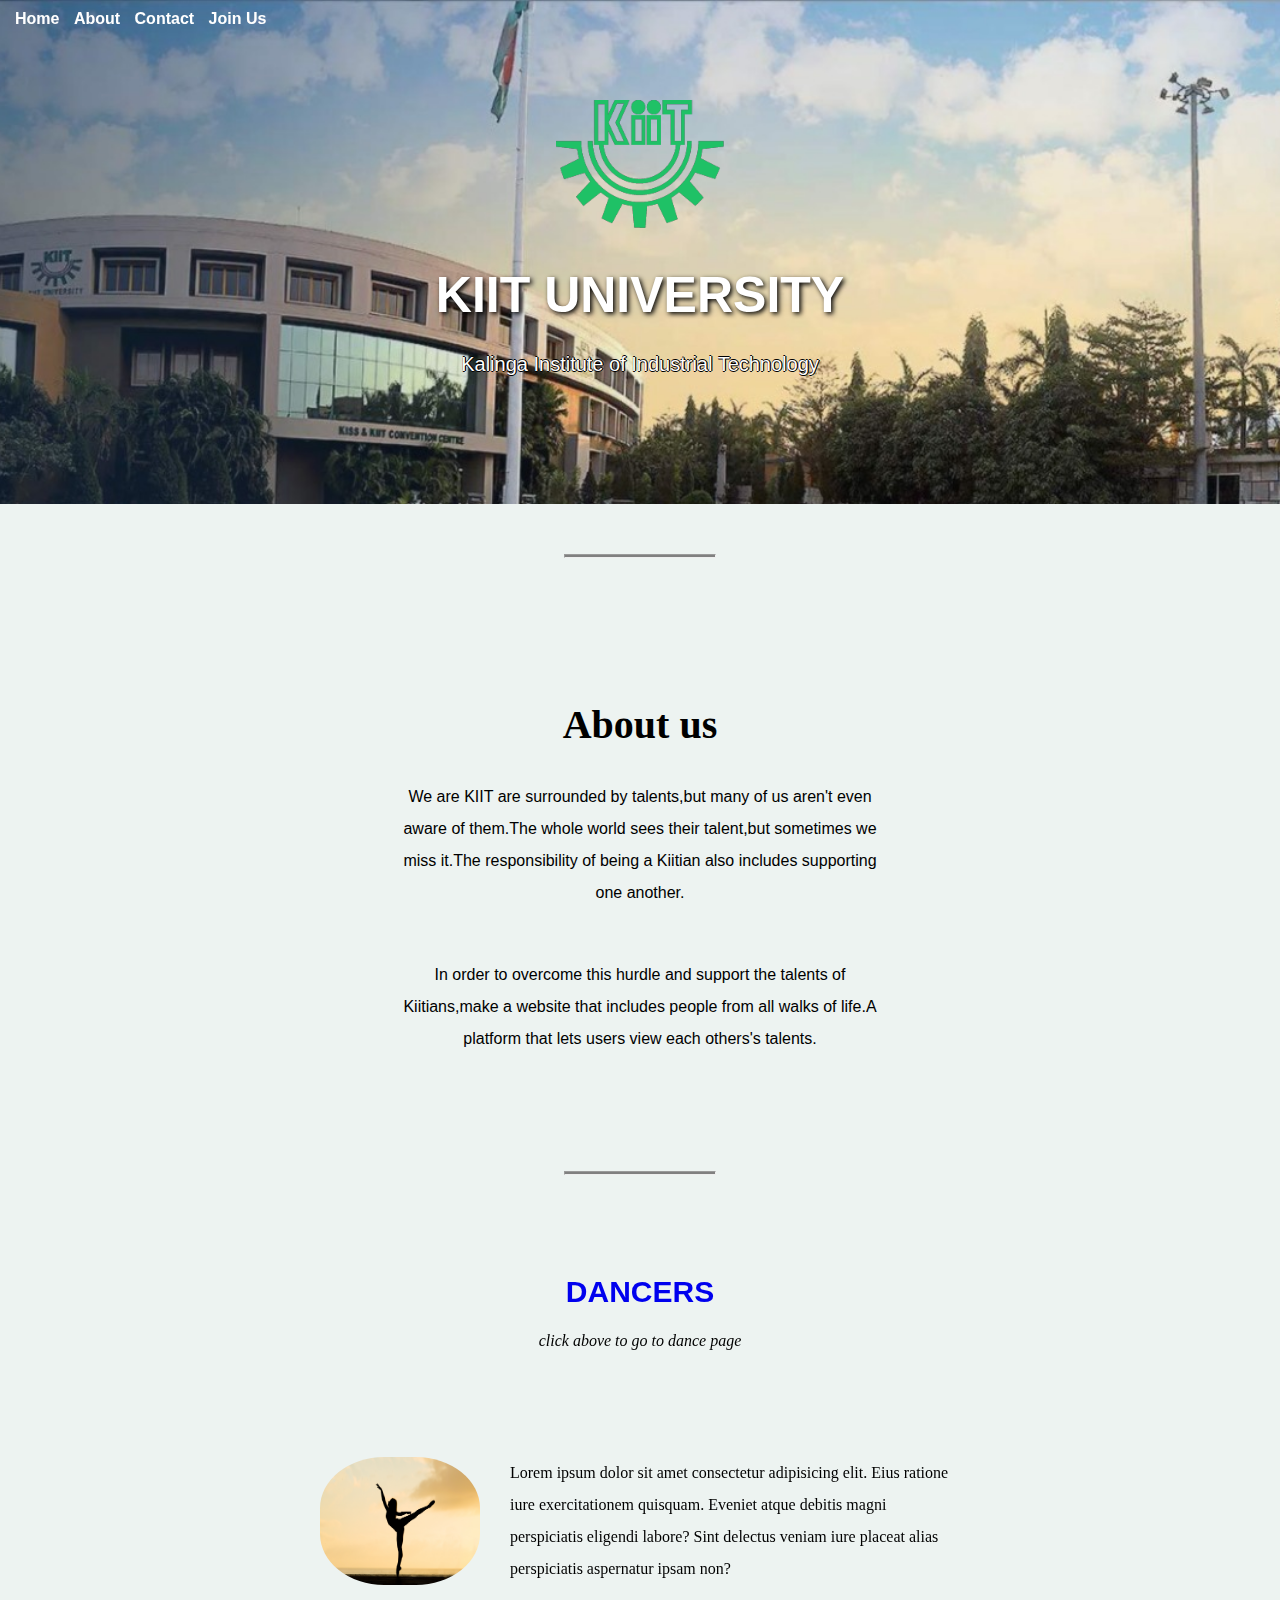
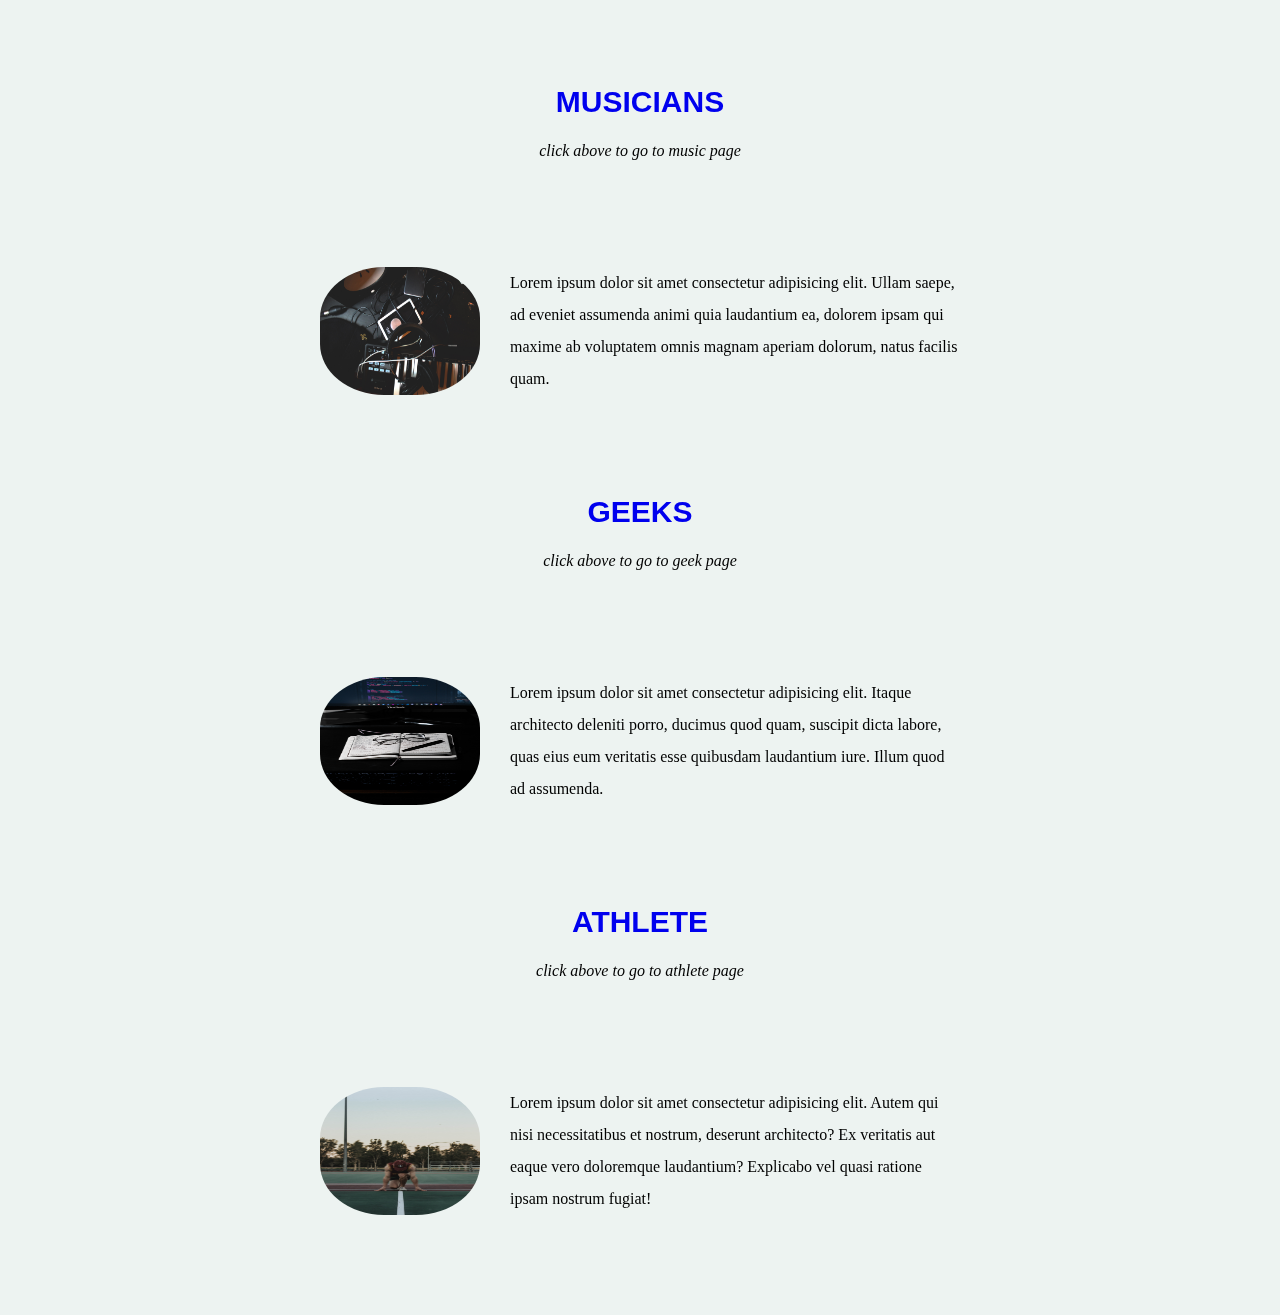
<file: index.html>
<!DOCTYPE html>
<html lang="en">
  <head>
    <meta charset="UTF-8" />
    <meta http-equiv="X-UA-Compatible" content="IE=edge" />
    <meta name="viewport" content="width=device-width, initial-scale=1.0" />
    <link rel="stylesheet" href="style.css" />
    <title>Talent Search</title>
  </head>

  <body>
    <div class="first">
      <nav>
        <ul>
          <li>
            <a href="#" class="a1"> Home </a>
          </li>
          <li>
            <a href="#" class="a2"> About </a>
          </li>
          <li>
            <a href="#" class="a3"> Contact </a>
          </li>

          <li>
            <a href="#" class="a4"> Join Us </a>
          </li>
        </ul>
      </nav>
      <div class="first-container">
        <img src="kiit-logo.png" alt="kiit logo" />
        <h1 class="first-h"><strong>KIIT UNIVERSITY</strong></h1>
        <p class="p-first-container">
          Kalinga Institute of Industrial Technology
        </p>
      </div>
    </div>
    <hr />
    <div class="about">
      <h2><strong>About us</strong></h2>
      <p class="p-about">
        We are KIIT are surrounded by talents,but many of us aren't even aware
        of them.The whole world sees their talent,but sometimes we miss it.The
        responsibility of being a Kiitian also includes supporting one another.
      </p>

      <br />
      <p class="p-about">
        In order to overcome this hurdle and support the talents of
        Kiitians,make a website that includes people from all walks of life.A
        platform that lets users view each others's talents.
      </p>
    </div>
    <hr />
    <div class="list">
      <a href="dance.html"  class="anchor"target="_blank">DANCERS</a>
      <p><i>click above to go to dance page</i></p>
      <div class="dance">
        <img src="dance1.jpg" class="dance1" alt="">
        
        <p>
          Lorem ipsum dolor sit amet consectetur adipisicing elit. Eius ratione
          iure exercitationem quisquam. Eveniet atque debitis magni perspiciatis
          eligendi labore? Sint delectus veniam iure placeat alias perspiciatis
          aspernatur ipsam non?
        </p>
      </div>
      <a href="music.html" class="anchor" target="_blank">MUSICIANS</a>
      <p><i>click above to go to music page</i></p>
      <div class="dance">
        <img src="music1.jpg" class="dance1" alt="">
        <p>
          Lorem ipsum dolor sit amet consectetur adipisicing elit. Ullam saepe,
          ad eveniet assumenda animi quia laudantium ea, dolorem ipsam qui
          maxime ab voluptatem omnis magnam aperiam dolorum, natus facilis quam.
        </p>
      </div>
      <a href="geek.html"  class="anchor"target="_blank">GEEKS</a>
      <p><i>click above to go to geek page</i></p>
      <div class="dance">
        <img src="coder.jpg" class="dance1" alt="">
        <p>
          Lorem ipsum dolor sit amet consectetur adipisicing elit. Itaque
          architecto deleniti porro, ducimus quod quam, suscipit dicta labore,
          quas eius eum veritatis esse quibusdam laudantium iure. Illum quod ad
          assumenda.
        </p>
      </div>
      <a href="athlete.html" class="anchor" target="_blank">ATHLETE</a>
      <p><i>click above to go to athlete page</i></p>
      <div class="dance">
        <img src="athlete1.jpg" class="dance1" alt="">
        <p>
          Lorem ipsum dolor sit amet consectetur adipisicing elit. Autem qui
          nisi necessitatibus et nostrum, deserunt architecto? Ex veritatis aut
          eaque vero doloremque laudantium? Explicabo vel quasi ratione ipsam
          nostrum fugiat!
          <br />
        </p>
      </div>
    </div>
  </body>
</html>
</file>
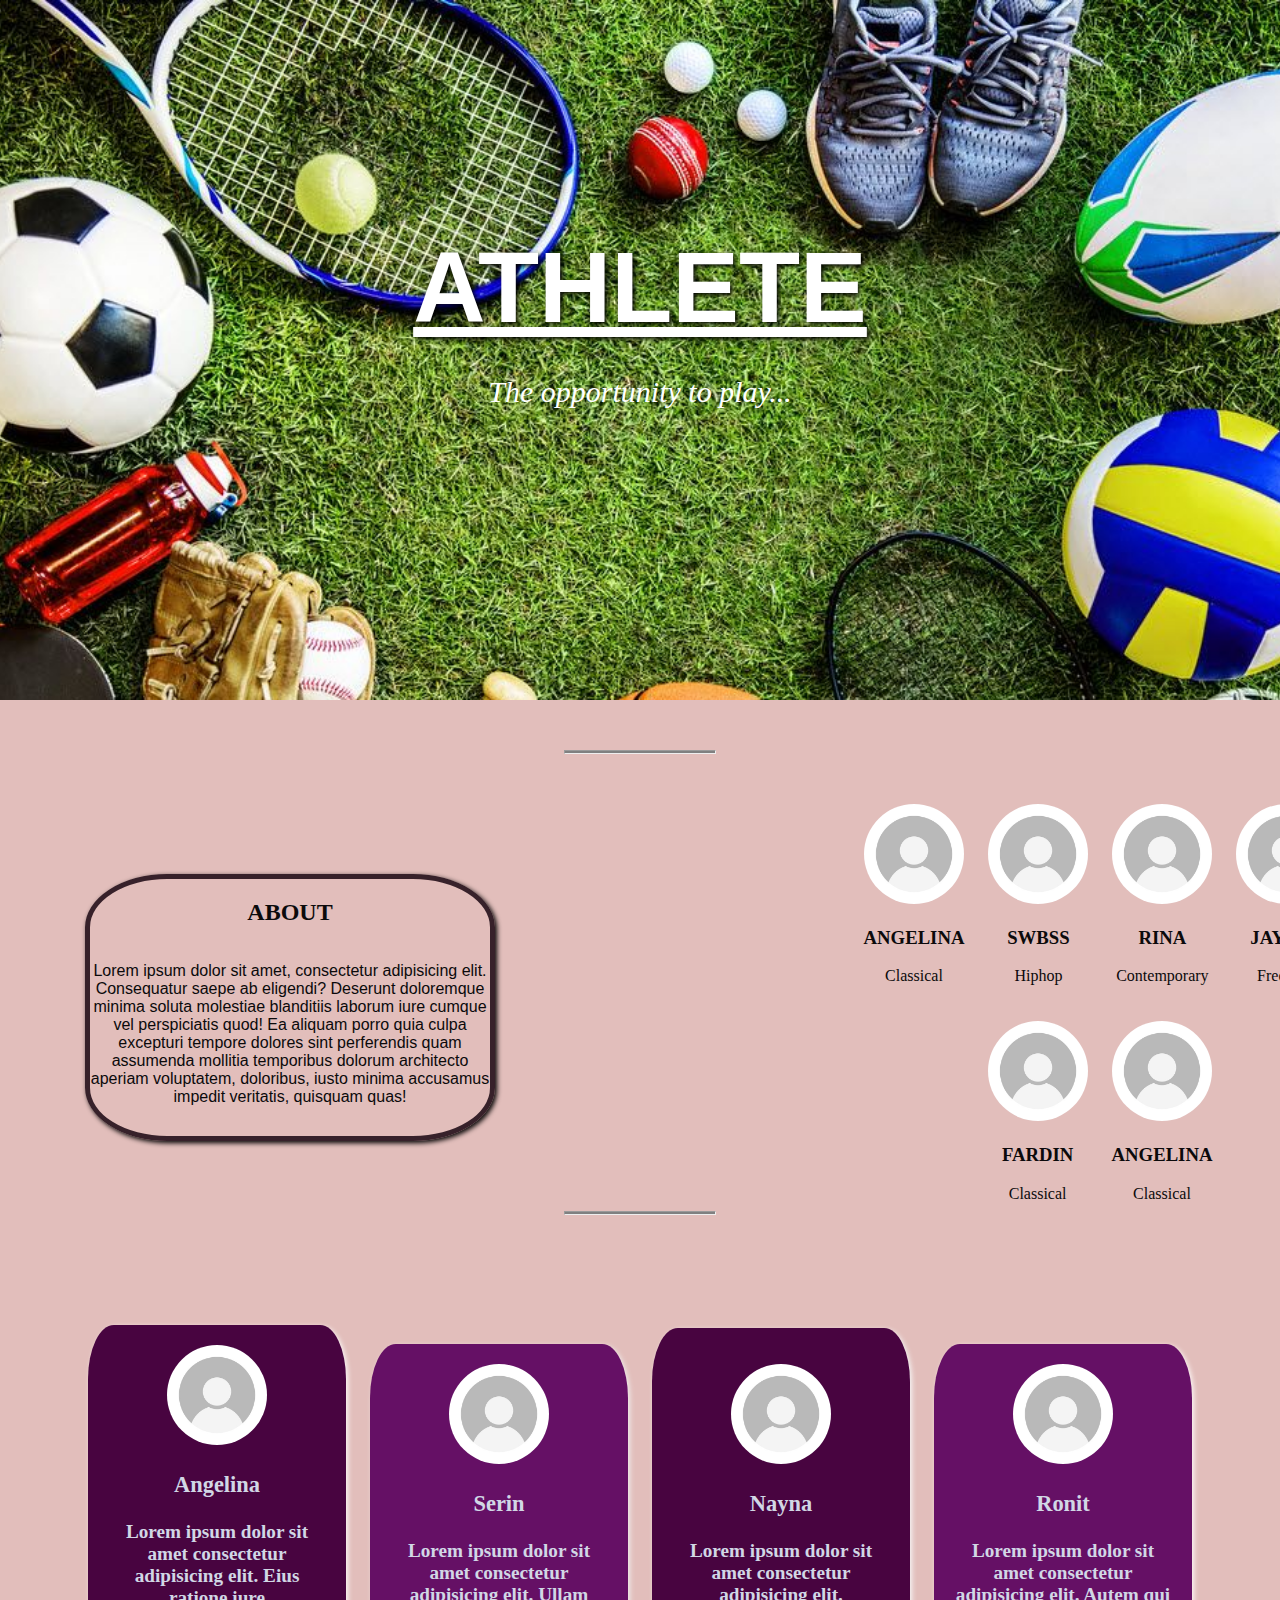
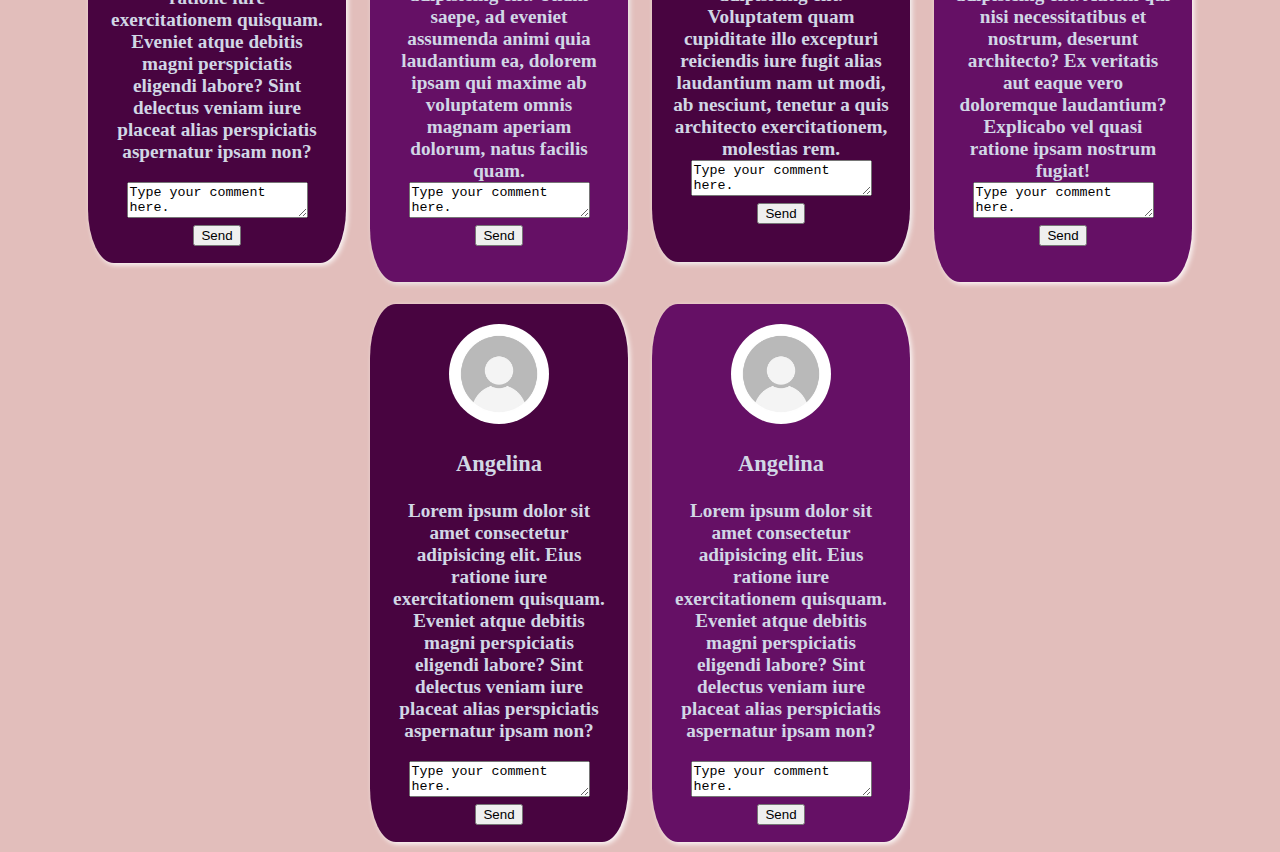
<file: athlete.html>
<!DOCTYPE html>
<html lang="en">
  <head>
    <meta charset="UTF-8" />
    <meta http-equiv="X-UA-Compatible" content="IE=edge" />
    <meta name="viewport" content="width=device-width, initial-scale=1.0" />
    <link rel="stylesheet" href="athelete.css" />
  </head>
  <body>
    <div class="dance">
      <h1>ATHLETE</h1>
      <p class="dance-p">The opportunity to play...</p>
    </div>
    <hr>
    <div class="second-container">
      <div class="about">
        <h2>ABOUT</h2>
        <p class="about-p">
          Lorem ipsum dolor sit amet, consectetur adipisicing elit. Consequatur
          saepe ab eligendi? Deserunt doloremque minima soluta molestiae
          blanditiis laborum iure cumque vel perspiciatis quod! Ea aliquam porro
          quia culpa excepturi tempore dolores sint perferendis quam assumenda
          mollitia temporibus dolorum architecto aperiam voluptatem, doloribus,
          iusto minima accusamus impedit veritatis, quisquam quas!
        </p>
        </div>
        
        <div class="people">
            <div class="pe1">
                <img src="profile.jpg" alt="">
                <h3>ANGELINA</h3> 
                <p>Classical</p>  
            </div>
            <div class="pe2">
                <img src="profile.jpg" alt="">
                <h3>SWBSS</h3> 
                <p>Hiphop</p>  
            </div>
            <div class="pe3">
                <img src="profile.jpg" alt="">
                <h3>RINA</h3> 
                <p>Contemporary</p>  
            </div>
            <div class="pe4">
                <img src="profile.jpg" alt="">
                <h3>JAYESH</h3> 
                <p>Freestyle</p>  
            </div>
            <div class="pe5">
                <img src="profile.jpg" alt="">
                <h3>FARDIN</h3> 
                <p>Classical</p>  
            </div>
            <div class="pe6">
                <img src="profile.jpg" alt="">
                <h3>ANGELINA</h3> 
                <p>Classical</p>  
            </div>
            
        </div>
      
    </div>
    <hr>
    <div class="list">
        <div class="p1">
          <img src="profile.jpg" alt="">
          <h3>Angelina</h3>
          <p>
            Lorem ipsum dolor sit amet consectetur adipisicing elit. Eius ratione
            iure exercitationem quisquam. Eveniet atque debitis magni perspiciatis
            eligendi labore? Sint delectus veniam iure placeat alias perspiciatis
            aspernatur ipsam non?
          </p>
          <form action="/form/submit" method="POST">
            <textarea class="comment">Type your comment here.</textarea>
            <br>
            <input type="submit" name="submit" value="Send">
        </div>
        
          <div class="p2">
            <img src="profile.jpg" alt="">
            <h3>Serin</h3>
          <p>
            Lorem ipsum dolor sit amet consectetur adipisicing elit. Ullam saepe,
            ad eveniet assumenda animi quia laudantium ea, dolorem ipsam qui
            maxime ab voluptatem omnis magnam aperiam dolorum, natus facilis quam.
            <form action="/form/submit" method="POST">
                <textarea class="comment">Type your comment here.</textarea>
                <br>
                <input type="submit" name="submit" value="Send">
          </p>
        </div>
        <div class="p3">
            <img src="profile.jpg" alt="">
            <h3>Nayna</h3>
          <p>
            Lorem ipsum dolor sit amet consectetur adipisicing elit. Voluptatem
            quam cupiditate illo excepturi reiciendis iure fugit alias laudantium
            nam ut modi, ab nesciunt, tenetur a quis architecto exercitationem,
            molestias rem.
            <form action="/form/submit" method="POST">
                <textarea class="comment">Type your comment here.</textarea>
                <br>
                <input type="submit" name="submit" value="Send">
          </p>
        </div>
        <div class="p4">
            <img src="profile.jpg" alt="">
            <h3>Ronit</h3>
          <p>
            Lorem ipsum dolor sit amet consectetur adipisicing elit. Autem qui
            nisi necessitatibus et nostrum, deserunt architecto? Ex veritatis aut
            eaque vero doloremque laudantium? Explicabo vel quasi ratione ipsam
            nostrum fugiat!
            <form action="/form/submit" method="POST">
                <textarea class="comment">Type your comment here.</textarea>
                <br>
                <input type="submit" name="submit" value="Send">
          </p>
        </div>
        <div class="p5">
            <img src="profile.jpg" alt="">
            <h3>Angelina</h3>
            <p>
              Lorem ipsum dolor sit amet consectetur adipisicing elit. Eius ratione
              iure exercitationem quisquam. Eveniet atque debitis magni perspiciatis
              eligendi labore? Sint delectus veniam iure placeat alias perspiciatis
              aspernatur ipsam non?
            </p>
            <form action="/form/submit" method="POST">
              <textarea class="comment">Type your comment here.</textarea>
              <br>
              <input type="submit" name="submit" value="Send">
          </div>
          <div class="p6">
            <img src="profile.jpg" alt="">
            <h3>Angelina</h3>
            <p>
              Lorem ipsum dolor sit amet consectetur adipisicing elit. Eius ratione
              iure exercitationem quisquam. Eveniet atque debitis magni perspiciatis
              eligendi labore? Sint delectus veniam iure placeat alias perspiciatis
              aspernatur ipsam non?
            </p>
            <form action="/form/submit" method="POST">
              <textarea class="comment">Type your comment here.</textarea>
              <br>
              <input type="submit" name="submit" value="Send">
          </div>
      </div>
  </body>
</html>
</file>
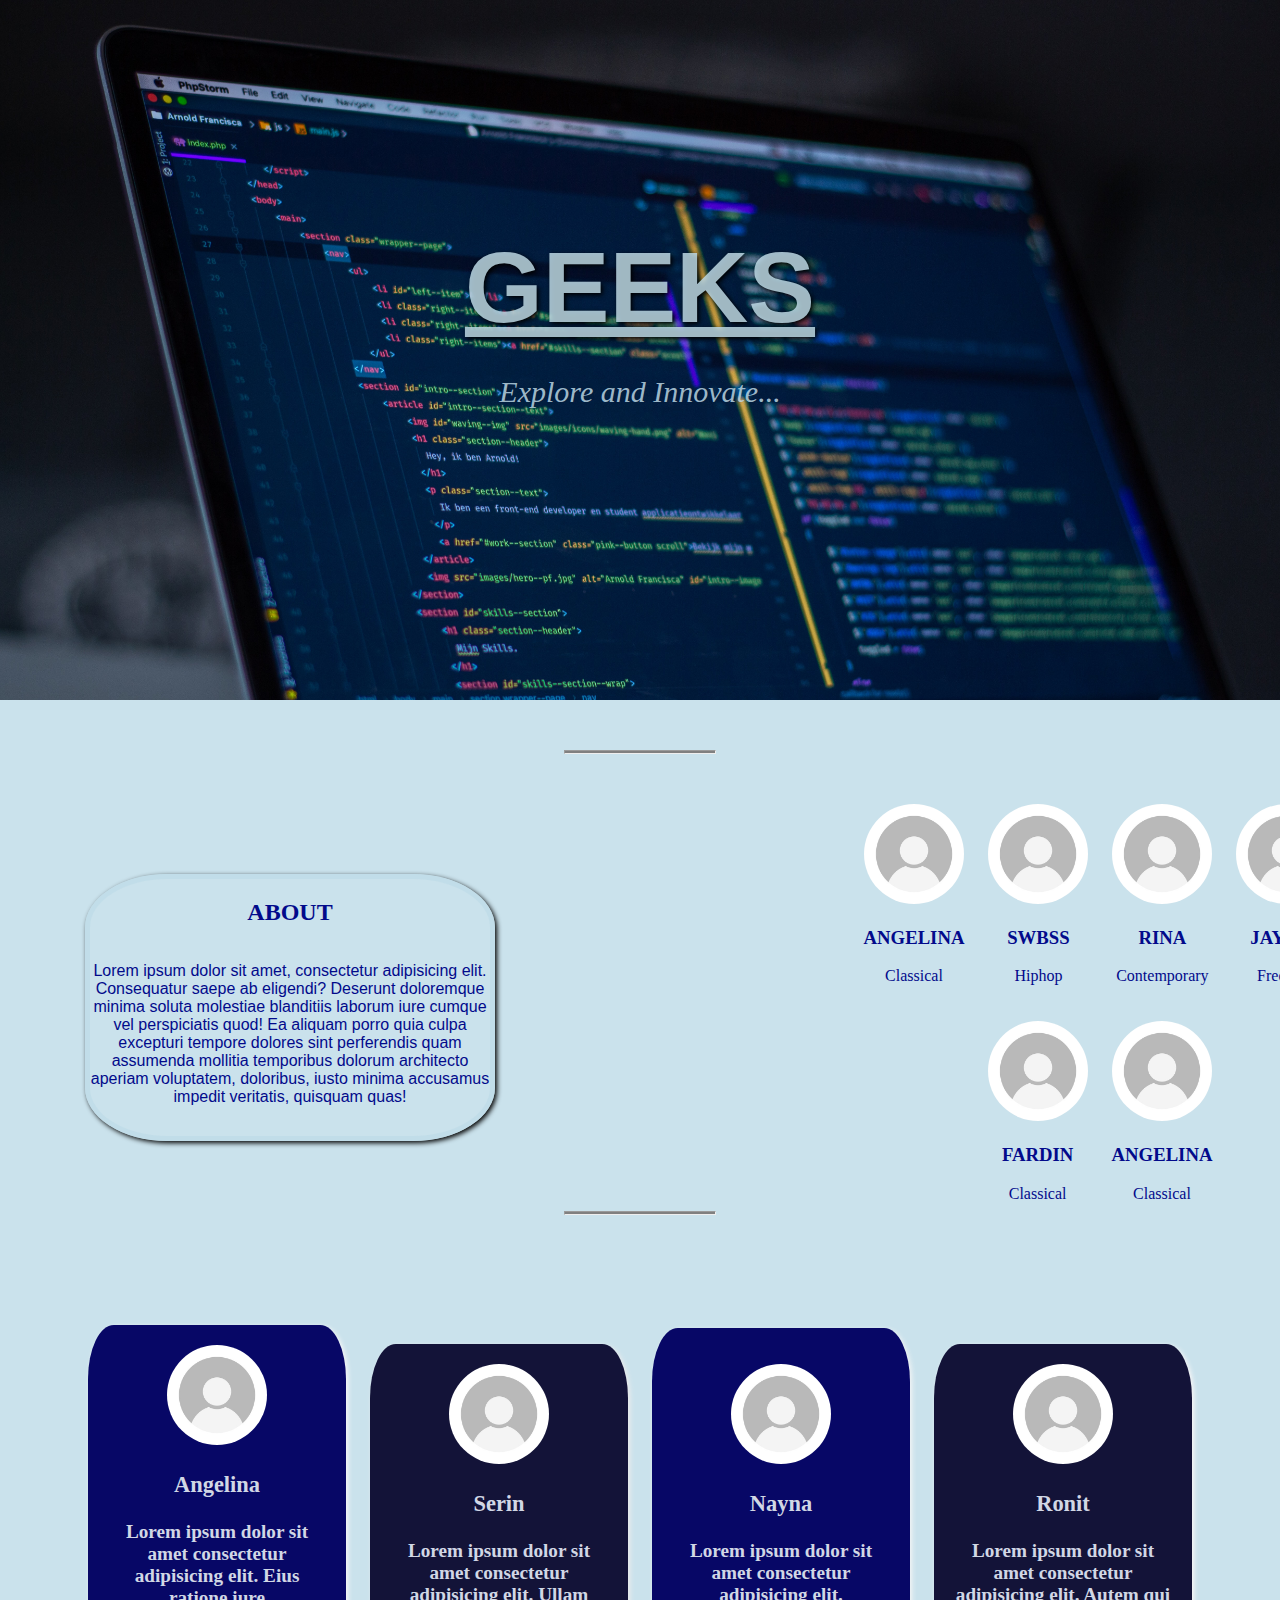
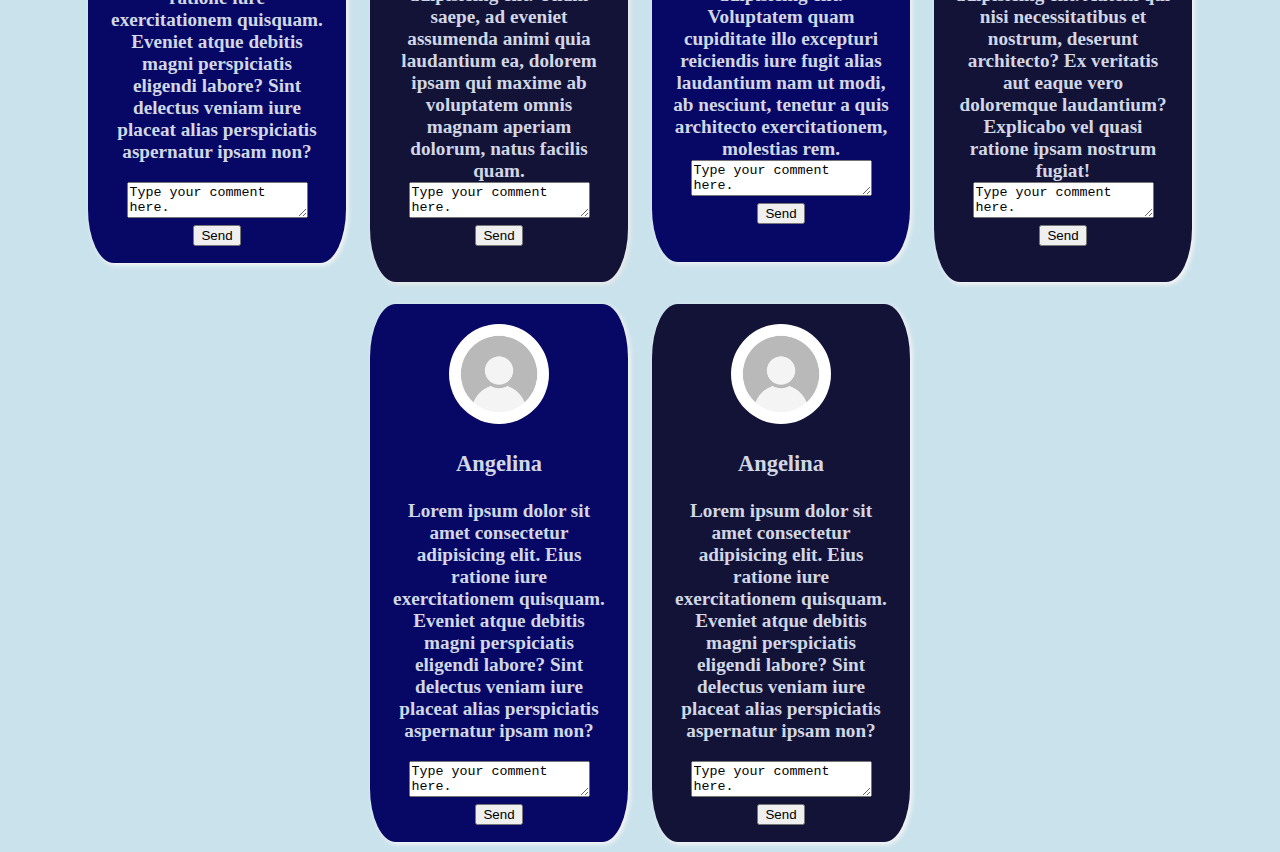
<file: geek.html>
<!DOCTYPE html>
<html lang="en">
  <head>
    <meta charset="UTF-8" />
    <meta http-equiv="X-UA-Compatible" content="IE=edge" />
    <meta name="viewport" content="width=device-width, initial-scale=1.0" />
    <link rel="stylesheet" href="geek.css" />
  </head>
  <body>
    <div class="dance">
      <h1>GEEKS</h1>
      <p class="dance-p">Explore and Innovate...</p>
    </div>
    <hr>
    <div class="second-container">
      <div class="about">
        <h2>ABOUT</h2>
        <p class="about-p">
          Lorem ipsum dolor sit amet, consectetur adipisicing elit. Consequatur
          saepe ab eligendi? Deserunt doloremque minima soluta molestiae
          blanditiis laborum iure cumque vel perspiciatis quod! Ea aliquam porro
          quia culpa excepturi tempore dolores sint perferendis quam assumenda
          mollitia temporibus dolorum architecto aperiam voluptatem, doloribus,
          iusto minima accusamus impedit veritatis, quisquam quas!
        </p>
        </div>
        
        <div class="people">
            <div class="pe1">
                <img src="profile.jpg" alt="">
                <h3>ANGELINA</h3> 
                <p>Classical</p>  
            </div>
            <div class="pe2">
                <img src="profile.jpg" alt="">
                <h3>SWBSS</h3> 
                <p>Hiphop</p>  
            </div>
            <div class="pe3">
                <img src="profile.jpg" alt="">
                <h3>RINA</h3> 
                <p>Contemporary</p>  
            </div>
            <div class="pe4">
                <img src="profile.jpg" alt="">
                <h3>JAYESH</h3> 
                <p>Freestyle</p>  
            </div>
            <div class="pe5">
                <img src="profile.jpg" alt="">
                <h3>FARDIN</h3> 
                <p>Classical</p>  
            </div>
            <div class="pe6">
                <img src="profile.jpg" alt="">
                <h3>ANGELINA</h3> 
                <p>Classical</p>  
            </div>
            
        </div>
      <hr>
    </div>
    <div class="list">
        <div class="p1">
          <img src="profile.jpg" alt="">
          <h3>Angelina</h3>
          <p>
            Lorem ipsum dolor sit amet consectetur adipisicing elit. Eius ratione
            iure exercitationem quisquam. Eveniet atque debitis magni perspiciatis
            eligendi labore? Sint delectus veniam iure placeat alias perspiciatis
            aspernatur ipsam non?
          </p>
          <form action="/form/submit" method="POST">
            <textarea class="comment">Type your comment here.</textarea>
            <br>
            <input type="submit" name="submit" value="Send">
        </div>
        
          <div class="p2">
            <img src="profile.jpg" alt="">
            <h3>Serin</h3>
          <p>
            Lorem ipsum dolor sit amet consectetur adipisicing elit. Ullam saepe,
            ad eveniet assumenda animi quia laudantium ea, dolorem ipsam qui
            maxime ab voluptatem omnis magnam aperiam dolorum, natus facilis quam.
            <form action="/form/submit" method="POST">
                <textarea class="comment">Type your comment here.</textarea>
                <br>
                <input type="submit" name="submit" value="Send">
          </p>
        </div>
        <div class="p3">
            <img src="profile.jpg" alt="">
            <h3>Nayna</h3>
          <p>
            Lorem ipsum dolor sit amet consectetur adipisicing elit. Voluptatem
            quam cupiditate illo excepturi reiciendis iure fugit alias laudantium
            nam ut modi, ab nesciunt, tenetur a quis architecto exercitationem,
            molestias rem.
            <form action="/form/submit" method="POST">
                <textarea class="comment">Type your comment here.</textarea>
                <br>
                <input type="submit" name="submit" value="Send">
          </p>
        </div>
        <div class="p4">
            <img src="profile.jpg" alt="">
            <h3>Ronit</h3>
          <p>
            Lorem ipsum dolor sit amet consectetur adipisicing elit. Autem qui
            nisi necessitatibus et nostrum, deserunt architecto? Ex veritatis aut
            eaque vero doloremque laudantium? Explicabo vel quasi ratione ipsam
            nostrum fugiat!
            <form action="/form/submit" method="POST">
                <textarea class="comment">Type your comment here.</textarea>
                <br>
                <input type="submit" name="submit" value="Send">
          </p>
        </div>
        <div class="p5">
            <img src="profile.jpg" alt="">
            <h3>Angelina</h3>
            <p>
              Lorem ipsum dolor sit amet consectetur adipisicing elit. Eius ratione
              iure exercitationem quisquam. Eveniet atque debitis magni perspiciatis
              eligendi labore? Sint delectus veniam iure placeat alias perspiciatis
              aspernatur ipsam non?
            </p>
            <form action="/form/submit" method="POST">
              <textarea class="comment">Type your comment here.</textarea>
              <br>
              <input type="submit" name="submit" value="Send">
          </div>
          <div class="p6">
            <img src="profile.jpg" alt="">
            <h3>Angelina</h3>
            <p>
              Lorem ipsum dolor sit amet consectetur adipisicing elit. Eius ratione
              iure exercitationem quisquam. Eveniet atque debitis magni perspiciatis
              eligendi labore? Sint delectus veniam iure placeat alias perspiciatis
              aspernatur ipsam non?
            </p>
            <form action="/form/submit" method="POST">
              <textarea class="comment">Type your comment here.</textarea>
              <br>
              <input type="submit" name="submit" value="Send">
          </div>
      </div>
  </body>
</html>
</file>
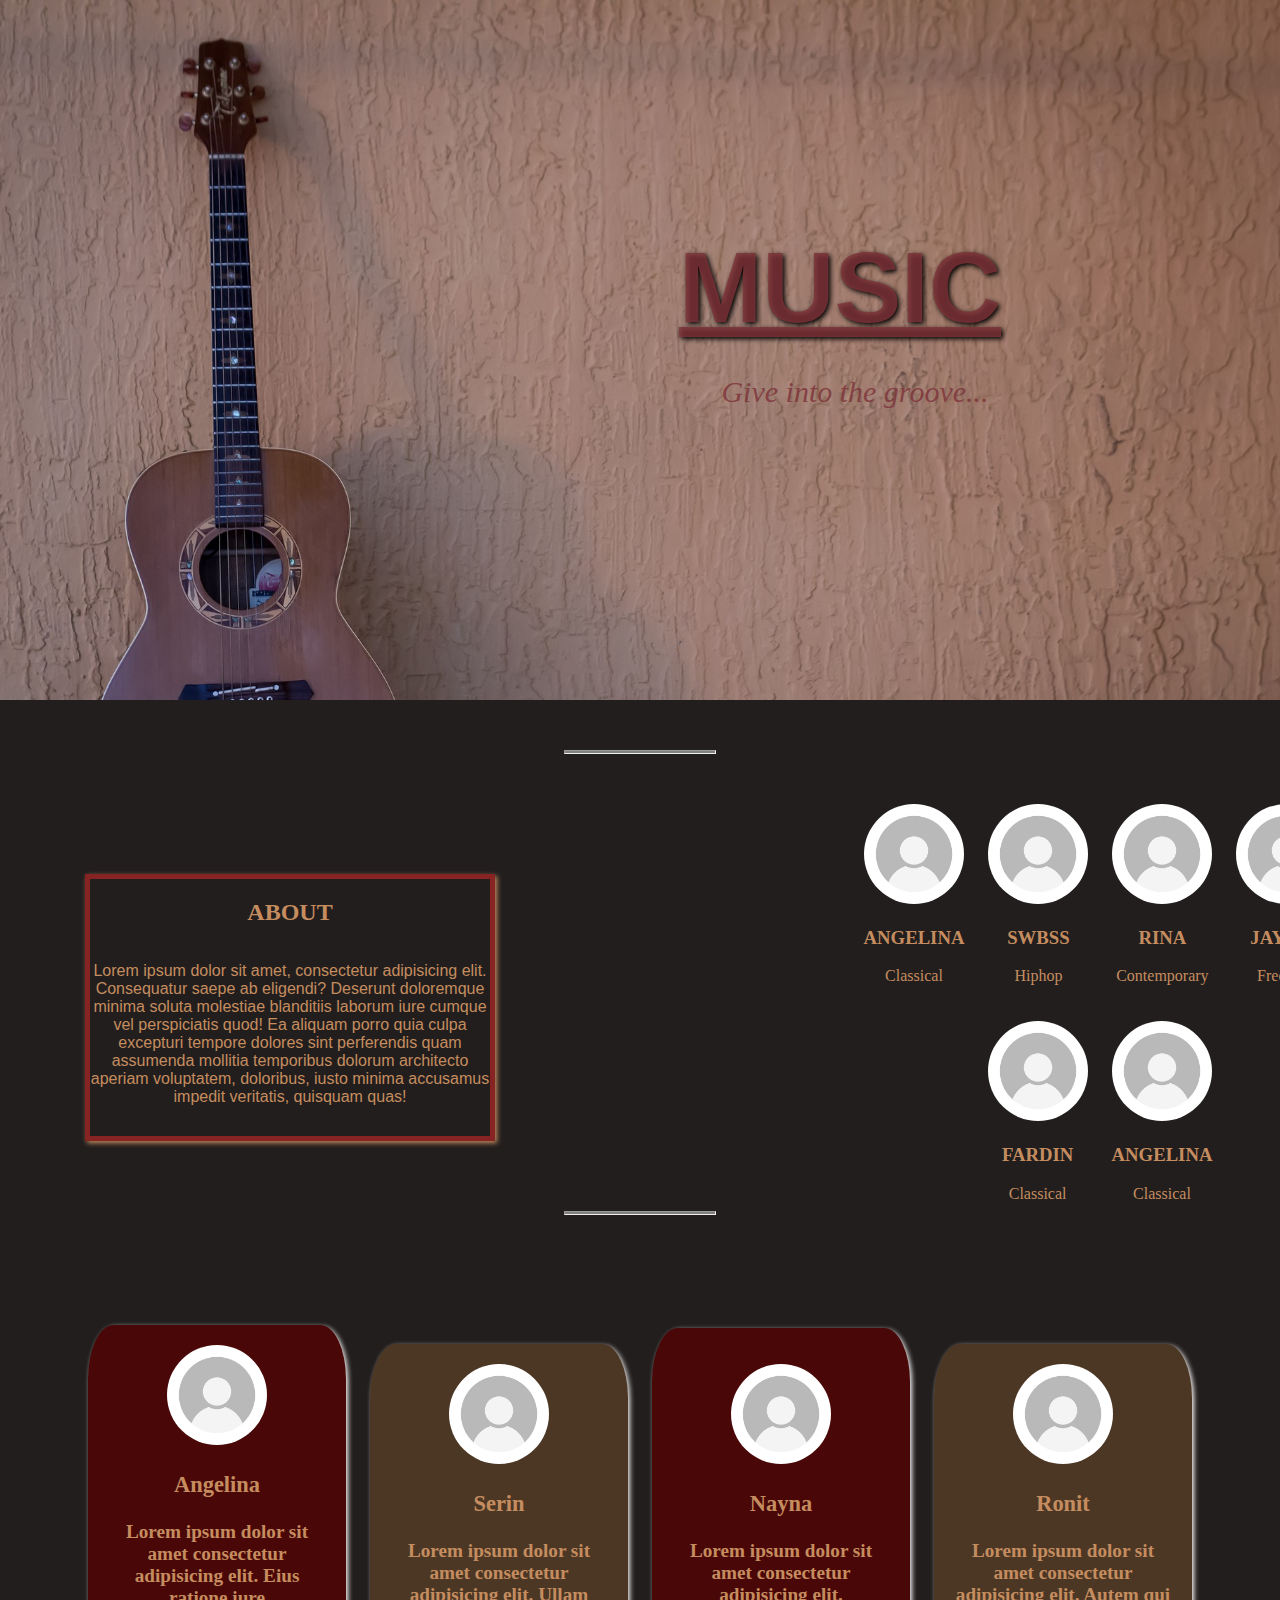
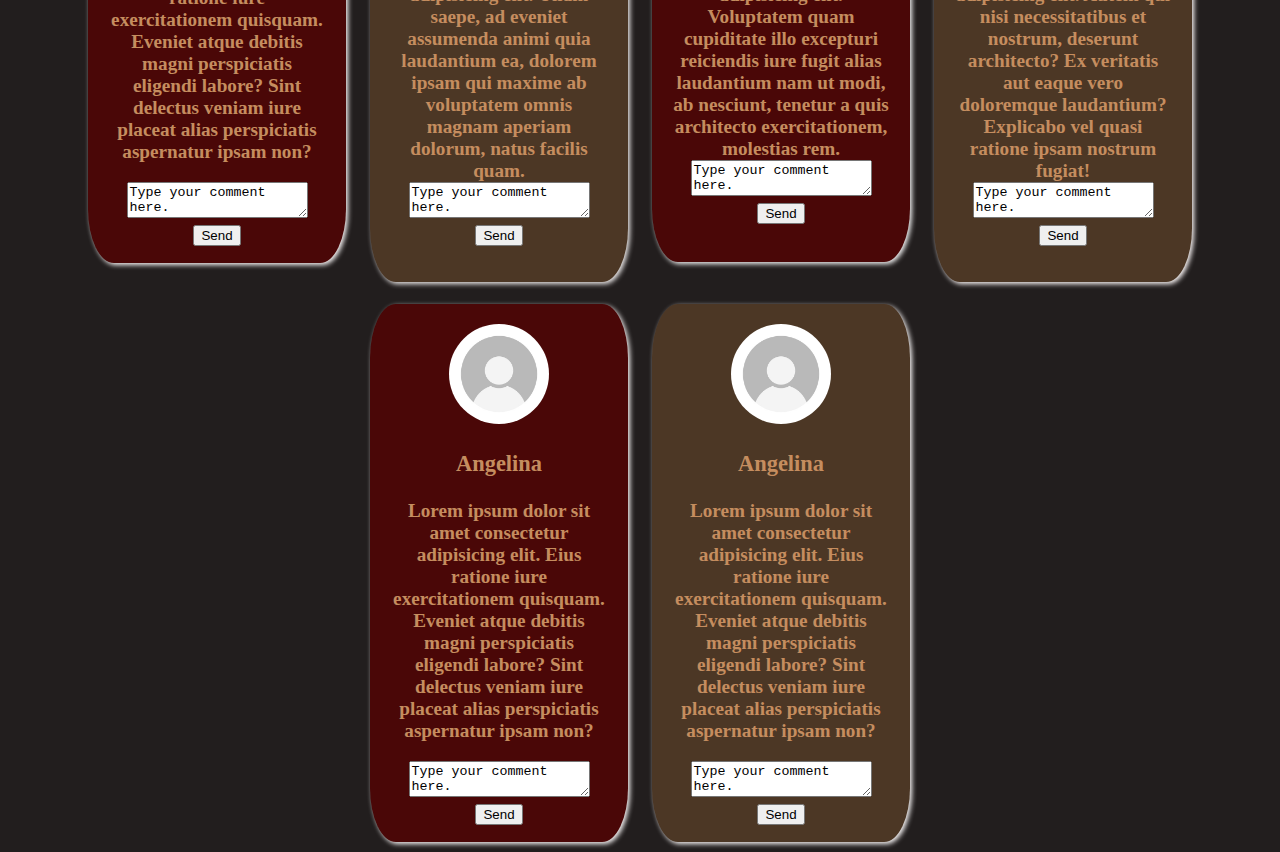
<file: music.html>
<!DOCTYPE html>
<html lang="en">
  <head>
    <meta charset="UTF-8" />
    <meta http-equiv="X-UA-Compatible" content="IE=edge" />
    <meta name="viewport" content="width=device-width, initial-scale=1.0" />
    <link rel="stylesheet" href="music.css" />
  </head>
  <body>
    <div class="dance">
      <h1>MUSIC</h1>
      <p class="dance-p">Give into the groove...</p>
    </div>
    <hr>
    <div class="second-container">
      <div class="about">
        <h2>ABOUT</h2>
        <p class="about-p">
          Lorem ipsum dolor sit amet, consectetur adipisicing elit. Consequatur
          saepe ab eligendi? Deserunt doloremque minima soluta molestiae
          blanditiis laborum iure cumque vel perspiciatis quod! Ea aliquam porro
          quia culpa excepturi tempore dolores sint perferendis quam assumenda
          mollitia temporibus dolorum architecto aperiam voluptatem, doloribus,
          iusto minima accusamus impedit veritatis, quisquam quas!
        </p>
        </div>
        
        <div class="people">
            <div class="pe1">
                <img src="profile.jpg" alt="">
                <h3>ANGELINA</h3> 
                <p>Classical</p>  
            </div>
            <div class="pe2">
                <img src="profile.jpg" alt="">
                <h3>SWBSS</h3> 
                <p>Hiphop</p>  
            </div>
            <div class="pe3">
                <img src="profile.jpg" alt="">
                <h3>RINA</h3> 
                <p>Contemporary</p>  
            </div>
            <div class="pe4">
                <img src="profile.jpg" alt="">
                <h3>JAYESH</h3> 
                <p>Freestyle</p>  
            </div>
            <div class="pe5">
                <img src="profile.jpg" alt="">
                <h3>FARDIN</h3> 
                <p>Classical</p>  
            </div>
            <div class="pe6">
                <img src="profile.jpg" alt="">
                <h3>ANGELINA</h3> 
                <p>Classical</p>  
            </div>
            
        </div>
        <hr>
      
    </div>
    <div class="list">
        <div class="p1">
          <img src="profile.jpg" alt="">
          <h3>Angelina</h3>
          <p>
            Lorem ipsum dolor sit amet consectetur adipisicing elit. Eius ratione
            iure exercitationem quisquam. Eveniet atque debitis magni perspiciatis
            eligendi labore? Sint delectus veniam iure placeat alias perspiciatis
            aspernatur ipsam non?
          </p>
          <form action="/form/submit" method="POST">
            <textarea class="comment">Type your comment here.</textarea>
            <br>
            <input type="submit" name="submit" value="Send">
        </div>
        
          <div class="p2">
            <img src="profile.jpg" alt="">
            <h3>Serin</h3>
          <p>
            Lorem ipsum dolor sit amet consectetur adipisicing elit. Ullam saepe,
            ad eveniet assumenda animi quia laudantium ea, dolorem ipsam qui
            maxime ab voluptatem omnis magnam aperiam dolorum, natus facilis quam.
            <form action="/form/submit" method="POST">
                <textarea class="comment">Type your comment here.</textarea>
                <br>
                <input type="submit" name="submit" value="Send">
          </p>
        </div>
        <div class="p3">
            <img src="profile.jpg" alt="">
            <h3>Nayna</h3>
          <p>
            Lorem ipsum dolor sit amet consectetur adipisicing elit. Voluptatem
            quam cupiditate illo excepturi reiciendis iure fugit alias laudantium
            nam ut modi, ab nesciunt, tenetur a quis architecto exercitationem,
            molestias rem.
            <form action="/form/submit" method="POST">
                <textarea class="comment">Type your comment here.</textarea>
                <br>
                <input type="submit" name="submit" value="Send">
          </p>
        </div>
        <div class="p4">
            <img src="profile.jpg" alt="">
            <h3>Ronit</h3>
          <p>
            Lorem ipsum dolor sit amet consectetur adipisicing elit. Autem qui
            nisi necessitatibus et nostrum, deserunt architecto? Ex veritatis aut
            eaque vero doloremque laudantium? Explicabo vel quasi ratione ipsam
            nostrum fugiat!
            <form action="/form/submit" method="POST">
                <textarea class="comment">Type your comment here.</textarea>
                <br>
                <input type="submit" name="submit" value="Send">
          </p>
        </div>
        <div class="p5">
            <img src="profile.jpg" alt="">
            <h3>Angelina</h3>
            <p>
              Lorem ipsum dolor sit amet consectetur adipisicing elit. Eius ratione
              iure exercitationem quisquam. Eveniet atque debitis magni perspiciatis
              eligendi labore? Sint delectus veniam iure placeat alias perspiciatis
              aspernatur ipsam non?
            </p>
            <form action="/form/submit" method="POST">
              <textarea class="comment">Type your comment here.</textarea>
              <br>
              <input type="submit" name="submit" value="Send">
          </div>
          <div class="p6">
            <img src="profile.jpg" alt="">
            <h3>Angelina</h3>
            <p>
              Lorem ipsum dolor sit amet consectetur adipisicing elit. Eius ratione
              iure exercitationem quisquam. Eveniet atque debitis magni perspiciatis
              eligendi labore? Sint delectus veniam iure placeat alias perspiciatis
              aspernatur ipsam non?
            </p>
            <form action="/form/submit" method="POST">
              <textarea class="comment">Type your comment here.</textarea>
              <br>
              <input type="submit" name="submit" value="Send">
          </div>
      </div>
  </body>
</html>
</file>
<file: style.css>
body{
    text-align: center;
    position: absolute;
    margin: 0px;
    background-color: rgb(237 243 241);
}
.first{
    background: url("profile2.jpg") no-repeat center center;
    background-size: cover;
    
    
}
.first-container{
    padding: 100px 100px;
    color:white;
}
img{
   height: 128px;
   width: 168px;
    
}
h1{
    font-family: sans-serif;
    font-size: 50px;
    text-shadow: 2px 2px 5px black; 
    font-weight: bolder;
    margin-bottom: 5px;
}
.about{
    display:inline-block;
    margin-top: 10px;
    margin-bottom: 50px;
   
    
}
.p-about{
     padding-left: 400px;
     padding-right: 400px;
     
     font-family:Arial, Helvetica, sans-serif;
}

.p-first-container{
    font-size: 20px;
    font-family: 'Gill Sans', 'Gill Sans MT', Calibri, 'Trebuchet MS', sans-serif;
    text-shadow: 1px 0 black, 0 1px black, 1px 0 black, 0 -1px black;
}
.link{
    color: black;
    font-family: Verdana, Geneva, Tahoma, sans-serif;
    margin-bottom: 50px;
    display: block;
    margin-top: 30px;

}
 

.dance{
   
      width: 50%;
       margin: 100px auto 100px auto;
       text-align: left; 
       line-height: 2;
       
   
}
 a:link { text-decoration: none; } 


 a:visited { color:black; } 


a{ text-decoration: none;
/* background-color:#9acdab;  */
border-radius: 20%;
padding: 10px;
text-align: justify;
font-weight: bolder;
font-family: Arial, Helvetica, sans-serif;

;}

a:hover{
    background-color:rgb(164, 201, 164);
    padding: 10px;
    color:white;
    cursor: pointer;
  

}



 a:active { text-decoration: none; } 
 hr{
   margin-top:50px;
   margin-bottom: 100px;
   text-decoration:solid;
   width: 150px;
   height:2px;
   background-color:grey;
   position:relative;
   left:0px;
 } 
 li{ 
    display: inline;
    margin:5px;
    
    
 }
 ul{
    margin: 0px;
    display: block;
    position: fixed;
    
    background: none;
    padding:10px;
    
 }
 .a1{
    color: white;
    background:none;
    padding: 0px;
 }
 .a2{
    color: white;
    background:none;
    padding: 0px;
 }
 .a3{
    color: white;
    background:none;
    padding: 0px;
 }
 .a4{
    color: white;
    background:none;
    padding: 0px;
 }
 p{
    line-height: 2;
 }
 .list{
    position: relative;
 }
 #geek{
    position: relative;
    bottom: 37px;
 }
 .dance1{
   width:25%;
   float: left;
   border-radius: 40%;
   margin-right: 30px;
 }
 .anchor{
   font-size: 30px;;
 }
 h2{
   font-size: 40px;
 }
</file>
<file: athelete.css>
body{
  
    text-align: center;
    /* position: absolute; */
    margin: 0px;
    background-color:#e2bebb;
    color:#0b0a0b;
    display: inline-block;
}
h1{
    margin-top: 0px;
    padding-top: 230px;
    
    font-family: 'Lucida Sans', 'Lucida Sans Regular', 'Lucida Grande', 'Lucida Sans Unicode', Geneva, Verdana, sans-serif;
    font-style:normal;
    font-size: 100px;
    text-shadow: 2px 2px 5px black; 
    font-weight: bolder;
    margin-bottom: 5px;
    text-decoration: underline;

}
.dance-p{
    
    font-family:'Times New Roman', Times, serif;
    font-size: 30px;
    font-style:oblique;
}

.dance{
    
        background: url("sports.jpeg") no-repeat center center fixed;
        background-size: cover;
        height:700px;
        width:100%;
        color: white;
        font-family: fantasy;
}
 .second-container{
    position: relative;
   margin-bottom: 0px;
 
  
} 
.about{
    display: inline-block;
    width: 400px;
    position: relative;
    right:350px;
    border-radius: 16px;
    border-width:5px;
    border-style:solid;
    border-color: rgba(21, 2, 13, 0.836);
    border-radius: 20%;
    margin: 20px;
    box-shadow: 2px 2px 5px rgb(0, 0, 0,1.0);
}


.about-p{
   
     margin-bottom: 30px;;
     
     font-family:Verdana, Geneva, Tahoma, sans-serif;;
     display: inline-block;
}
.link{
    color: black;
    font-family: Verdana, Geneva, Tahoma, sans-serif;
    margin-bottom: 50px;
    display: block;
    margin-top: 30px;

}
.p1{
    font-size: larger;
    font-weight: bolder;
    display: inline-block;
    position:relative;
    background-color:rgb(72 4 64);
    border-radius: 10%;
    padding:20px 20px 190px 20px; 
    color:rgb(209, 215, 229);;
    height: 328px;
    width: 218px;
    margin:10px;
    box-shadow: 2px 2px 5px rgb(252, 249, 249); 
  

    
}
.p2{
    font-size: larger;
    font-weight: bolder;
    display: inline-block;
    position:relative;
     background-color:rgb(101, 16, 101);
    border-radius: 10%;
    padding:20px 20px 190px 20px; 
    color:rgb(209, 215, 229);
    height: 328px;
    width: 218px;
    margin: 10px;
    box-shadow: 2px 2px 5px rgb(239, 236, 236);
}
.p3{
    font-size: larger;
    font-weight: bolder;
    display: inline-block;
    position:relative;
    background-color:  rgb(72 4 64);
   border-radius: 10%;
   padding:36px 20px 170px 20px; 
   color:rgb(209, 215, 229);
   height: 328px;
    width: 218px;
    bottom: 22px;
   margin: 10px;
   box-shadow: 2px 2px 5px whitesmoke;
}
.p4{
    font-size: larger;
    font-weight: bolder;
    display: inline-block;
    position:relative;
     background-color:rgb(101, 16, 101);
    border-radius: 10%;
    padding:20px 20px 190px 20px; 
    color:rgb(209, 215, 229);;
    height: 328px;
    width: 218px;
    margin: 10px;
    box-shadow: 2px 2px 5px rgb(253, 248, 248); 
}
img{

    height: 100px;
    width: 100px;
    border-radius: 50%;
}
.p5{
    font-size: larger;
    font-weight: bolder;
    display: inline-block;
    position:relative;
    background-color: rgb(72 4 64);
    border-radius: 10%;
    padding:20px 20px 190px 20px; 
    color:rgb(209, 215, 229);;
    height: 328px;
    width: 218px;
    margin:10px;
    box-shadow: 2px 2px 5px rgb(252, 249, 249); 
  

    
}
.p6{
    font-size: larger;
    font-weight: bolder;
    display: inline-block;
    position:relative;
    background-color:rgb(101, 16, 101);
    border-radius: 10%;
    padding:20px 20px 190px 20px; 
    color:rgb(209, 215, 229);;
    height: 328px;
    width: 218px;
    margin:10px;
    box-shadow: 2px 2px 5px rgb(252, 249, 249); 
    
  

    
}
.people{
    width:600px;
    position: absolute;
    top:-60px;
    left:800px;
    padding: auto auto;
    height: 200px;
    
    
    
}
 .pe1{
   
   display: inline-block;
   margin: 10px;
}
.pe2{
    
    display: inline-block;
    margin: 10px;
} 
.pe3{
   
    display: inline-block;
    margin: 10px;
} 
.pe4{
    
    display: inline-block;
    margin:10px;
} 
.pe5{
    
    display: inline-block;
    margin:10px;
} 
.pe6{
    
    display: inline-block;
    margin:10px;
} 
hr{
    margin-top:50px;
    margin-bottom: 100px;
    text-decoration:solid;
    width: 150px;
    height:2px;
    background-color:grey;
    position:relative;
    left:0px;

 }
</file>
<file: geek.css>
body{
  
    text-align: center;
    /* position: absolute; */
    margin: 0px;
    background-color: rgba(192, 220, 232, 0.836);
    color:#020a8b;
    display: inline-block;
}
h1{
    margin-top: 0px;
    padding-top: 230px;
    
    font-family: 'Lucida Sans', 'Lucida Sans Regular', 'Lucida Grande', 'Lucida Sans Unicode', Geneva, Verdana, sans-serif;
    font-style:normal;
    font-size: 100px;
    text-shadow: 2px 2px 5px black; 
    font-weight: bolder;
    margin-bottom: 5px;
    text-decoration: underline;

}
.dance-p{
    
    font-family:'Times New Roman', Times, serif;
    font-size: 30px;
    font-style:oblique;
}

.dance{
    
        background: url("geek.jpg") no-repeat center center fixed;
        background-size: cover;
        height:700px;
        width:100%;
        color: rgba(192, 220, 232, 0.836);
        font-family: fantasy;
}
 .second-container{
    position: relative;
 
  
} 
.about{
    display: inline-block;
    width: 400px;
    position: relative;
    right:350px;
    border-radius: 16px;
    border-width:5px;
    border-style:solid;
    border-color: rgba(192, 220, 232, 0.836);
    border-radius: 20%;
    margin: 20px;
    box-shadow: 2px 2px 5px rgb(0, 0, 0,1.0);
}


.about-p{
   
     margin-bottom: 30px;;
     
     font-family:Verdana, Geneva, Tahoma, sans-serif;;
     display: inline-block;
}
.link{
    color: black;
    font-family: Verdana, Geneva, Tahoma, sans-serif;
    margin-bottom: 50px;
    display: block;
    margin-top: 30px;

}
.p1{
    font-size: larger;
    font-weight: bolder;
    display: inline-block;
    position:relative;
    background-color:rgb(7, 7, 102);
    border-radius: 10%;
    padding:20px 20px 190px 20px; 
    color:rgb(209, 215, 229);;
    height: 328px;
    width: 218px;
    margin:10px;
    box-shadow: 2px 2px 5px rgb(252, 249, 249); 
  

    
}
.p2{
    font-size: larger;
    font-weight: bolder;
    display: inline-block;
    position:relative;
     background-color:rgb(19 19 56);
    border-radius: 10%;
    padding:20px 20px 190px 20px; 
    color:rgb(209, 215, 229);
    height: 328px;
    width: 218px;
    margin: 10px;
    box-shadow: 2px 2px 5px rgb(239, 236, 236);
}
.p3{
    font-size: larger;
    font-weight: bolder;
    display: inline-block;
    position:relative;
    background-color:  rgb(7, 7, 102);
   border-radius: 10%;
   padding:36px 20px 170px 20px; 
   color:rgb(209, 215, 229);
   height: 328px;
    width: 218px;
    bottom: 22px;
   margin: 10px;
   box-shadow: 2px 2px 5px whitesmoke;
}
.p4{
    font-size: larger;
    font-weight: bolder;
    display: inline-block;
    position:relative;
     background-color:rgb(19 19 56);
    border-radius: 10%;
    padding:20px 20px 190px 20px; 
    color:rgb(209, 215, 229);;
    height: 328px;
    width: 218px;
    margin: 10px;
    box-shadow: 2px 2px 5px rgb(253, 248, 248); 
}
img{

    height: 100px;
    width: 100px;
    border-radius: 50%;
}
.p5{
    font-size: larger;
    font-weight: bolder;
    display: inline-block;
    position:relative;
    background-color: rgb(7, 7, 102);
    border-radius: 10%;
    padding:20px 20px 190px 20px; 
    color:rgb(209, 215, 229);;
    height: 328px;
    width: 218px;
    margin:10px;
    box-shadow: 2px 2px 5px rgb(252, 249, 249); 
  

    
}
.p6{
    font-size: larger;
    font-weight: bolder;
    display: inline-block;
    position:relative;
    background-color:rgb(19 19 56);
    border-radius: 10%;
    padding:20px 20px 190px 20px; 
    color:rgb(209, 215, 229);;
    height: 328px;
    width: 218px;
    margin:10px;
    box-shadow: 2px 2px 5px rgb(252, 249, 249); 
    
  

    
}
.people{
    width:600px;
    position: absolute;
    top:-60px;
    left:800px;
    padding: auto auto;
    height: 200px;
    
    
    
}
 .pe1{
   
   display: inline-block;
   margin: 10px;
}
.pe2{
    
    display: inline-block;
    margin: 10px;
} 
.pe3{
   
    display: inline-block;
    margin: 10px;
} 
.pe4{
    
    display: inline-block;
    margin:10px;
} 
.pe5{
    
    display: inline-block;
    margin:10px;
} 
.pe6{
    
    display: inline-block;
    margin:10px;
} 
hr{
    margin-top:50px;
    margin-bottom: 100px;
    text-decoration:solid;
    width: 150px;
    height:2px;
    background-color:grey;
    position:relative;
    left:0px;

 }
</file>
<file: music.css>
body{
  
    text-align: center;
    /* position: absolute; */
    margin: 0px;
    background-color: rgb(34, 30, 30);
    color:rgb(197, 141, 95);
    display: inline-block;
}
h1{
    margin-top: 0px;
    padding-top: 230px;
    padding-left: 400px;
    font-family: 'Lucida Sans', 'Lucida Sans Regular', 'Lucida Grande', 'Lucida Sans Unicode', Geneva, Verdana, sans-serif;
    font-style:normal;
    font-size: 100px;
    text-shadow: 2px 2px 5px black; 
    font-weight: bolder;
    margin-bottom: 5px;
    text-decoration: underline;

}
.dance-p{
    padding-left: 430px;
    font-family:'Times New Roman', Times, serif;
    font-size: 30px;
    font-style:oblique;
}

.dance{
    
        background: url("music.jpg") no-repeat center center fixed;
        background-size: cover;
        height:700px;
        width:100%;
        color: rgba(126, 52, 58, 0.836);
        font-family: fantasy;
}
 .second-container{
    position: relative;
 
  
} 
.about{
    display: inline-block;
    width: 400px;
    position: relative;
    right:350px;
    border-width:5px;
    border-style:solid;
    border-color:#c728289c;
    margin: 20px;
    box-shadow: 2px 2px 5px rgb(197, 141, 95);;
}


.about-p{
   
     margin-bottom: 30px;;
     
     font-family:Verdana, Geneva, Tahoma, sans-serif;;
     display: inline-block;
}
.link{
    color: black;
    font-family: Verdana, Geneva, Tahoma, sans-serif;
    margin-bottom: 50px;
    display: block;
    margin-top: 30px;

}
.p1{
    font-size: larger;
    font-weight: bolder;
    display: inline-block;
    position:relative;
    background-color:  rgb(74 7 7);
    border-radius: 10%;
    padding:20px 20px 190px 20px; 
    color:rgb(197, 141, 95);;
    height: 328px;
    width: 218px;
    margin:10px;
    box-shadow: 2px 2px 5px rgb(252, 249, 249); 
  

    
}
.p2{
    font-size: larger;
    font-weight: bolder;
    display: inline-block;
    position:relative;
     background-color:#4c3725;
    border-radius: 10%;
    padding:20px 20px 190px 20px; 
    color:rgb(197, 141, 95);;
    height: 328px;
    width: 218px;
    margin: 10px;
    box-shadow: 2px 2px 5px rgb(239, 236, 236);
}
.p3{
    font-size: larger;
    font-weight: bolder;
    display: inline-block;
    position:relative;
    background-color:  rgb(74 7 7);
   border-radius: 10%;
   padding:36px 20px 170px 20px; 
   color:rgb(197, 141, 95);
   height: 328px;
    width: 218px;
    bottom: 22px;
   margin: 10px;
   box-shadow: 2px 2px 5px whitesmoke;
}
.p4{
    font-size: larger;
    font-weight: bolder;
    display: inline-block;
    position:relative;
     background-color:#4c3725;
    border-radius: 10%;
    padding:20px 20px 190px 20px; 
    color:rgb(197, 141, 95);;
    height: 328px;
    width: 218px;
    margin: 10px;
    box-shadow: 2px 2px 5px rgb(253, 248, 248); 
}
img{

    height: 100px;
    width: 100px;
    border-radius: 50%;
}
.p5{
    font-size: larger;
    font-weight: bolder;
    display: inline-block;
    position:relative;
    background-color:  rgb(74 7 7);
    border-radius: 10%;
    padding:20px 20px 190px 20px; 
    color:rgb(197, 141, 95);;
    height: 328px;
    width: 218px;
    margin:10px;
    box-shadow: 2px 2px 5px rgb(252, 249, 249); 
  

    
}
.p6{
    font-size: larger;
    font-weight: bolder;
    display: inline-block;
    position:relative;
    background-color:#4c3725;
    border-radius: 10%;
    padding:20px 20px 190px 20px; 
    color:rgb(197, 141, 95);;
    height: 328px;
    width: 218px;
    margin:10px;
    box-shadow: 2px 2px 5px rgb(252, 249, 249); 
    
  

    
}
.people{
    width:600px;
    position: absolute;
    top:-60px;
    left:800px;
    padding: auto auto;
    height: 200px;
    
    
    
}
 .pe1{
   
   display: inline-block;
   margin: 10px;
}
.pe2{
    
    display: inline-block;
    margin: 10px;
} 
.pe3{
   
    display: inline-block;
    margin: 10px;
} 
.pe4{
    
    display: inline-block;
    margin:10px;
} 
.pe5{
    
    display: inline-block;
    margin:10px;
} 
.pe6{
    
    display: inline-block;
    margin:10px;
} 
hr{
    margin-top:50px;
    margin-bottom: 100px;
    text-decoration:solid;
    width: 150px;
    height:2px;
    background-color:grey;
    position:relative;
    left:0px;

 }
</file>
